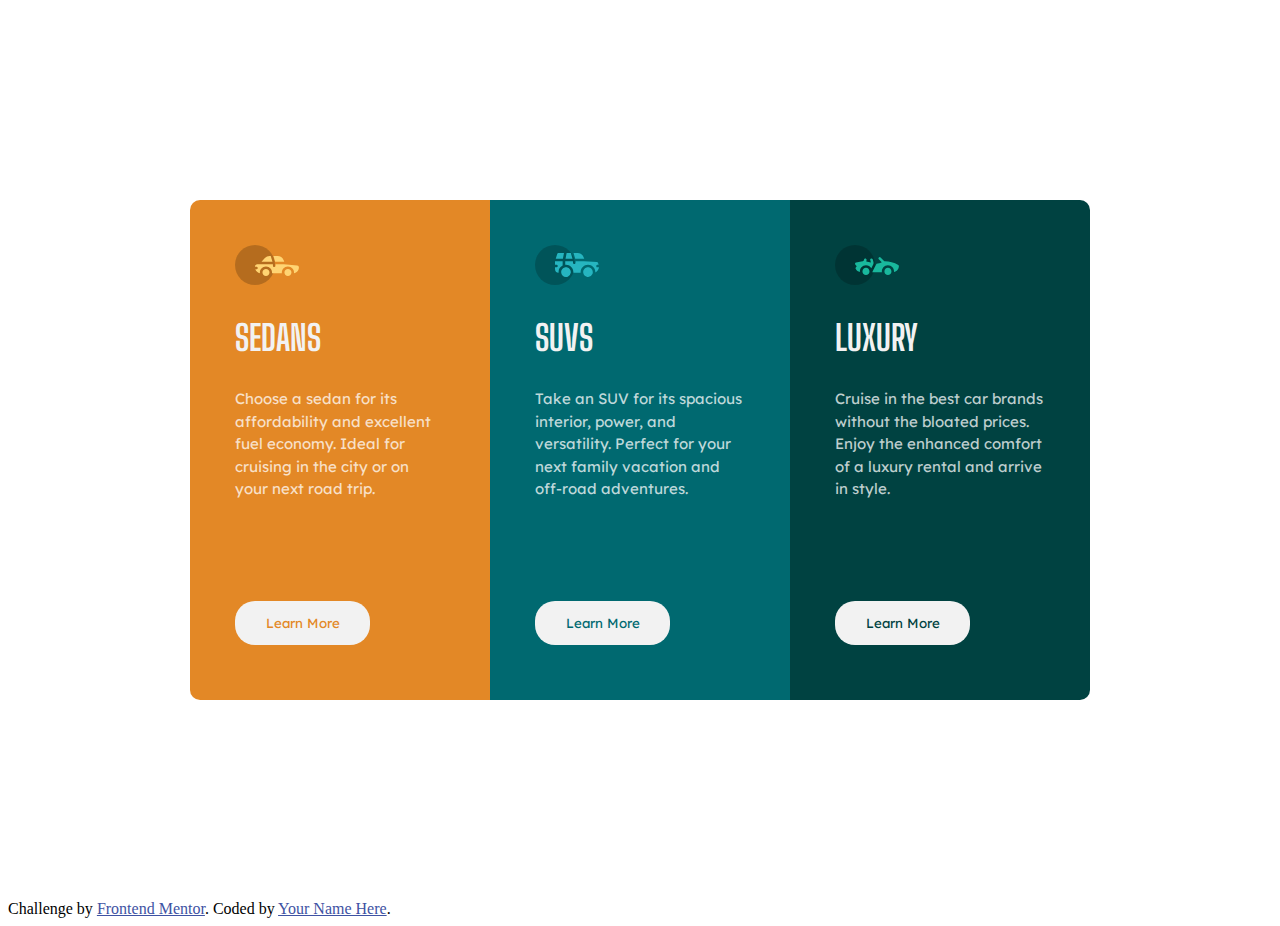
<file: 3-column-preview-card-component-main/index.html>
<!DOCTYPE html>
<html lang="en">
  <head>
    <meta charset="UTF-8" />
    <meta name="viewport" content="width=device-width, initial-scale=1.0" />
    <!-- displays site properly based on user's device -->

    <link
      rel="icon"
      type="image/png"
      sizes="32x32"
      href="./images/favicon-32x32.png"
    />
    <link rel="stylesheet" href="style.css" />
    <link rel="preconnect" href="https://fonts.googleapis.com" />
    <link rel="preconnect" href="https://fonts.gstatic.com" crossorigin />
    <link
      href="https://fonts.googleapis.com/css2?family=Big+Shoulders+Display:wght@700&family=Lexend+Deca&display=swap"
      rel="stylesheet"
    />
    <title>Frontend Mentor | 3-column preview card component</title>

    <!-- Feel free to remove these styles or customise in your own stylesheet 👍 -->
  </head>
  <body>
    <section class="parent">
      <div class="child-1">
        <div class="image">
          <img
            src="/3-column-preview-card-component-main/images/icon-sedans.svg"
            alt=""
          />
        </div>
        <div class="textbox">
          <h1>Sedans</h1>
          <p>
            Choose a sedan for its affordability and excellent fuel economy.
            Ideal for cruising in the city or on your next road trip.
          </p>
        </div>
        <div class="text-button">
          <button type="button">Learn More</button>
        </div>
      </div>
      <div class="child-2">
        <div class="image">
          <img
            src="/3-column-preview-card-component-main/images/icon-suvs.svg"
            alt=""
          />
        </div>
        <div class="textbox">
          <h1>SUVs</h1>
          <p>
            Take an SUV for its spacious interior, power, and versatility.
            Perfect for your next family vacation and off-road adventures.
          </p>
        </div>
        <div class="text-button">
          <button type="button">Learn More</button>
        </div>
      </div>
      <div class="child-3">
        <div class="image">
          <img
            src="/3-column-preview-card-component-main/images/icon-luxury.svg"
            alt=""
          />
        </div>
        <div class="textbox">
          <h1>Luxury</h1>
          <p>
            Cruise in the best car brands without the bloated prices. Enjoy the
            enhanced comfort of a luxury rental and arrive in style.
          </p>
        </div>
        <div class="text-button">
          <button type="button">Learn More</button>
        </div>
      </div>
    </section>

    <div class="attribution">
      Challenge by
      <a href="https://www.frontendmentor.io?ref=challenge" target="_blank"
        >Frontend Mentor</a
      >. Coded by <a href="#">Your Name Here</a>.
    </div>
  </body>
</html>
</file>
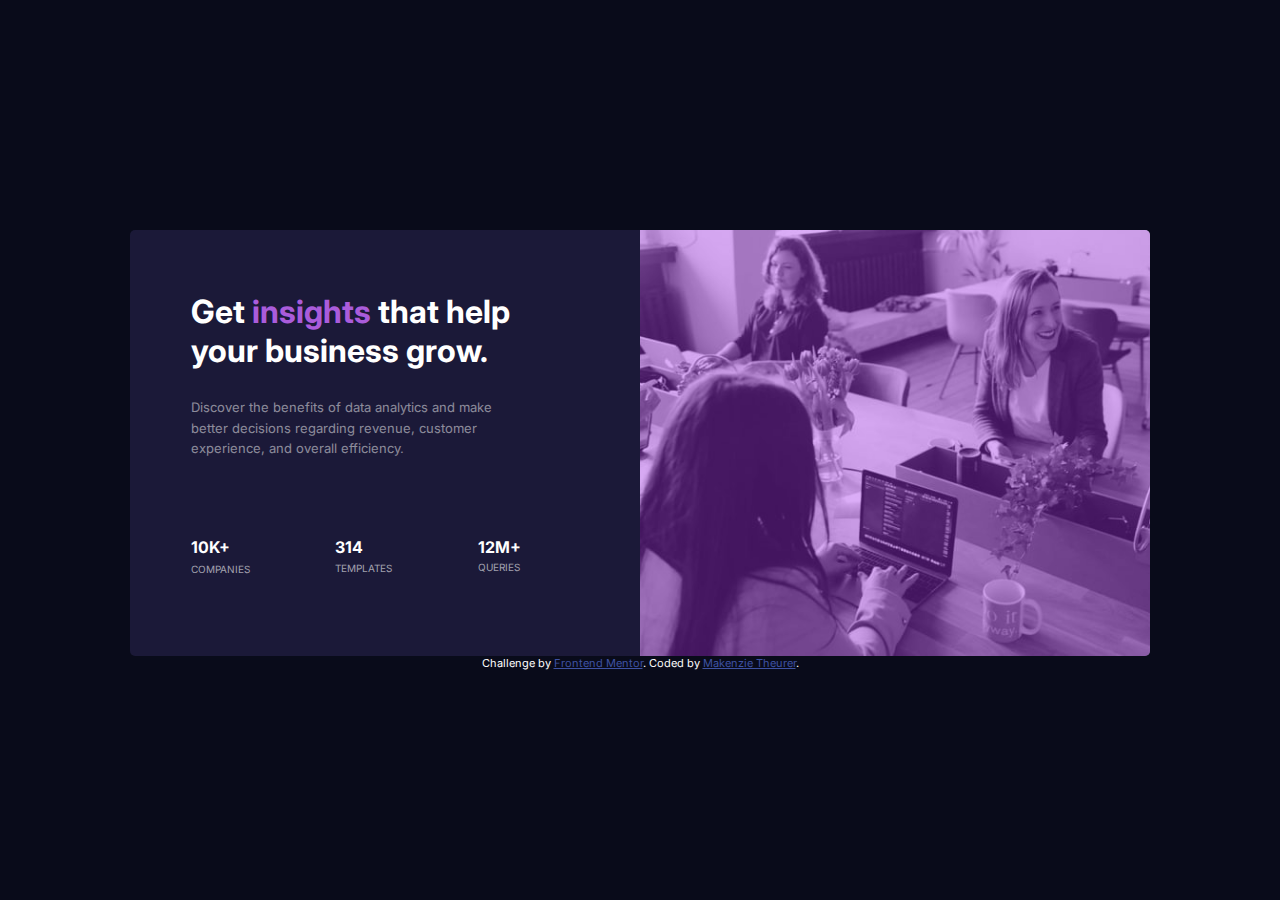
<file: stats-preview-card-component-main/index.html>
<!DOCTYPE html>
<html lang="en">
  <head>
    <meta charset="UTF-8" />
    <meta name="viewport" content="width=device-width, initial-scale=1.0" />
    <!-- displays site properly based on user's device -->

    <link
      rel="icon"
      type="image/png"
      sizes="32x32"
      href="./images/favicon-32x32.png"
    />

    <link rel="stylesheet" href="style.css" />
    <title>Frontend Mentor | Stats preview card component</title>

    <!-- Feel free to remove these styles or customise in your own stylesheet 👍 -->
  </head>
  <body>
    <div class="flex-container">
      <div class="wrapper">
        <div class="text-component">
          <h1 class="title">
            Get <span>insights</span> that help your business grow.
          </h1>
          <p class="subtitle">
            Discover the benefits of data analytics and make<br />
            better decisions regarding revenue, customer <br />
            experience, and overall efficiency.
          </p>
          <div class="stat-container">
            <div class="stat1">
              <h4>10k+</h4>
              <p>companies</p>
            </div>
            <div class="stat2">
              <h4>314</h4>
              <p>templates</p>
            </div>
            <div class="stat3">
              <h4>12m+</h4>
              <p>queries</p>
            </div>
          </div>
        </div>
        <div class="image-component">
          <img src="images/image-header-desktop.jpg" />
        </div>
      </div>
      <div class="attribution">
        Challenge by
        <a href="https://www.frontendmentor.io?ref=challenge" target="_blank"
          >Frontend Mentor</a
        >. Coded by <a href="https://github.com/MTheurer">Makenzie Theurer</a>.
      </div>
    </div>
  </body>
</html>
</file>
<file: 3-column-preview-card-component-main/style.css>
.parent {
  display: flex;
  justify-content: center;
  position: relative;
  align-items: center;
  margin: 200px;
}

.child-1 {
  background-color: hsl(31, 77%, 52%);
  border-top-left-radius: 10px;
  border-bottom-left-radius: 10px;
}

.child-1 button {
  color: hsl(31, 77%, 52%);
  transition-duration: 0.2s;
  cursor: pointer;
}

.child-1 button:hover {
  color: hsl(0, 0%, 95%);
  border: solid hsl(0, 0%, 95%);
  background-color: hsl(31, 77%, 52%);
}

.child-2 {
  background-color: hsl(184, 100%, 22%);
}

.child-2 button {
  color: hsl(184, 100%, 22%);
  transition-duration: 0.2s;
  cursor: pointer;
}

.child-2 button:hover {
  color: hsl(0, 0%, 95%);
  border: solid hsl(0, 0%, 95%);
  background-color: hsl(184, 100%, 22%);
}

.child-3 {
  background-color: hsl(179, 100%, 13%);
  border-top-right-radius: 10px;
  border-bottom-right-radius: 10px;
}

.child-3 button {
  color: hsl(179, 100%, 13%);
  transition-duration: 0.2s;
  cursor: pointer;
}

.child-3 button:hover {
  color: hsl(0, 0%, 95%);
  border: solid hsl(0, 0%, 95%);
  background-color: hsl(179, 100%, 13%);
}

.child-1,
.child-2,
.child-3 {
  height: 500px;
  min-width: 300px;
}

.textbox {
  padding-left: 45px;
  padding-right: 45px;
  line-height: 1.5;
}

.image {
  padding-top: 45px;
  padding-left: 45px;
}

button {
  font-family: "Lexend Deca", sans-serif;
  padding: 14px;
  width: 135px;
  background-color: hsl(0, 0%, 95%);
  border: none;
  border-radius: 20px;
}

.text-button {
  display: flex;
  justify-content: left;
  margin-top: 100px;
  margin-left: 45px;
}

h1 {
  color: hsl(0, 0%, 95%);
  text-transform: uppercase;
  font-family: "Big Shoulders Display", cursive;
  font-size: 35px;
}

p {
  font-size: 15px;
  font-family: "Lexend Deca", sans-serif;
  color: hsla(0, 0%, 100%, 0.75);
}

@media screen and (max-width: 1000px) {
  .parent {
    flex-direction: column;
  }
  .text-button {
    margin-top: 50px;
  }
  .child-1 {
    border-bottom-left-radius: 0px;
    border-top-left-radius: 10px;
    border-top-right-radius: 10px;
  }
  .child-3 {
    border-top-right-radius: 0px;
    border-bottom-left-radius: 10px;
    border-bottom-right-radius: 10px;
  }
  .child-1,
  .child-2,
  .child-3 {
    height: 450px;
    max-width: 400px;
  }
}

attribution {
  font-size: 11px;
  text-align: center;
}

.attribution a {
  color: hsl(228, 45%, 44%);
}
</file>
<file: stats-preview-card-component-main/style.css>
@import url("https://fonts.googleapis.com/css2?family=Inter:wght@400;700&display=swap");
* {
  margin: 0;
  padding: 0;
  box-sizing: border-box;
}
.attribution {
  color: hsl(0, 0%, 100%);
  font-size: 11px;
  text-align: center;
}
.attribution a {
  color: hsl(228, 45%, 44%);
}
body {
  font-family: "Inter", sans-serif;
  background-color: hsl(233, 47%, 7%);
  min-height: 100vh;
  display: flex;
  align-items: center;
}

.flex-container {
  max-width: 1020px;
  margin: 0 auto;
}

.wrapper {
  background-color: hsl(244, 38%, 16%);
  display: grid;
  grid-template-columns: 1fr 1fr;
  border-radius: 5px;
  overflow: hidden;
}

.image-component img {
  width: 100%;
  height: 100%;
  object-fit: cover;
}

.image-component {
  position: relative;
}

.image-component::after {
  position: absolute;
  content: "";
  height: 100%;
  width: 100%;
  left: 0;
  top: 0;
  background-color: hsla(277, 82%, 56%, 0.4);
}

.text-component {
  padding: 12%;
  align-items: flex-start;
}

.title {
  color: hsl(0, 0%, 100%);
}

.title span {
  color: hsl(277, 64%, 61%);
}
.subtitle {
  padding-top: 7%;
  font-size: 13px;
  line-height: 1.6;
  color: hsla(0, 0%, 100%, 0.5);
}

.stat-container {
  text-transform: uppercase;
  padding-top: 20%;
  padding-right: 15%;
  display: flex;
  justify-content: space-between;
}

.stat-container h4 {
  color: hsl(0, 0%, 100%);
}

.stat-container p {
  padding-top: 10%;
  color: hsla(0, 0%, 100%, 0.6);
  font-size: 10px;
}
</file>
